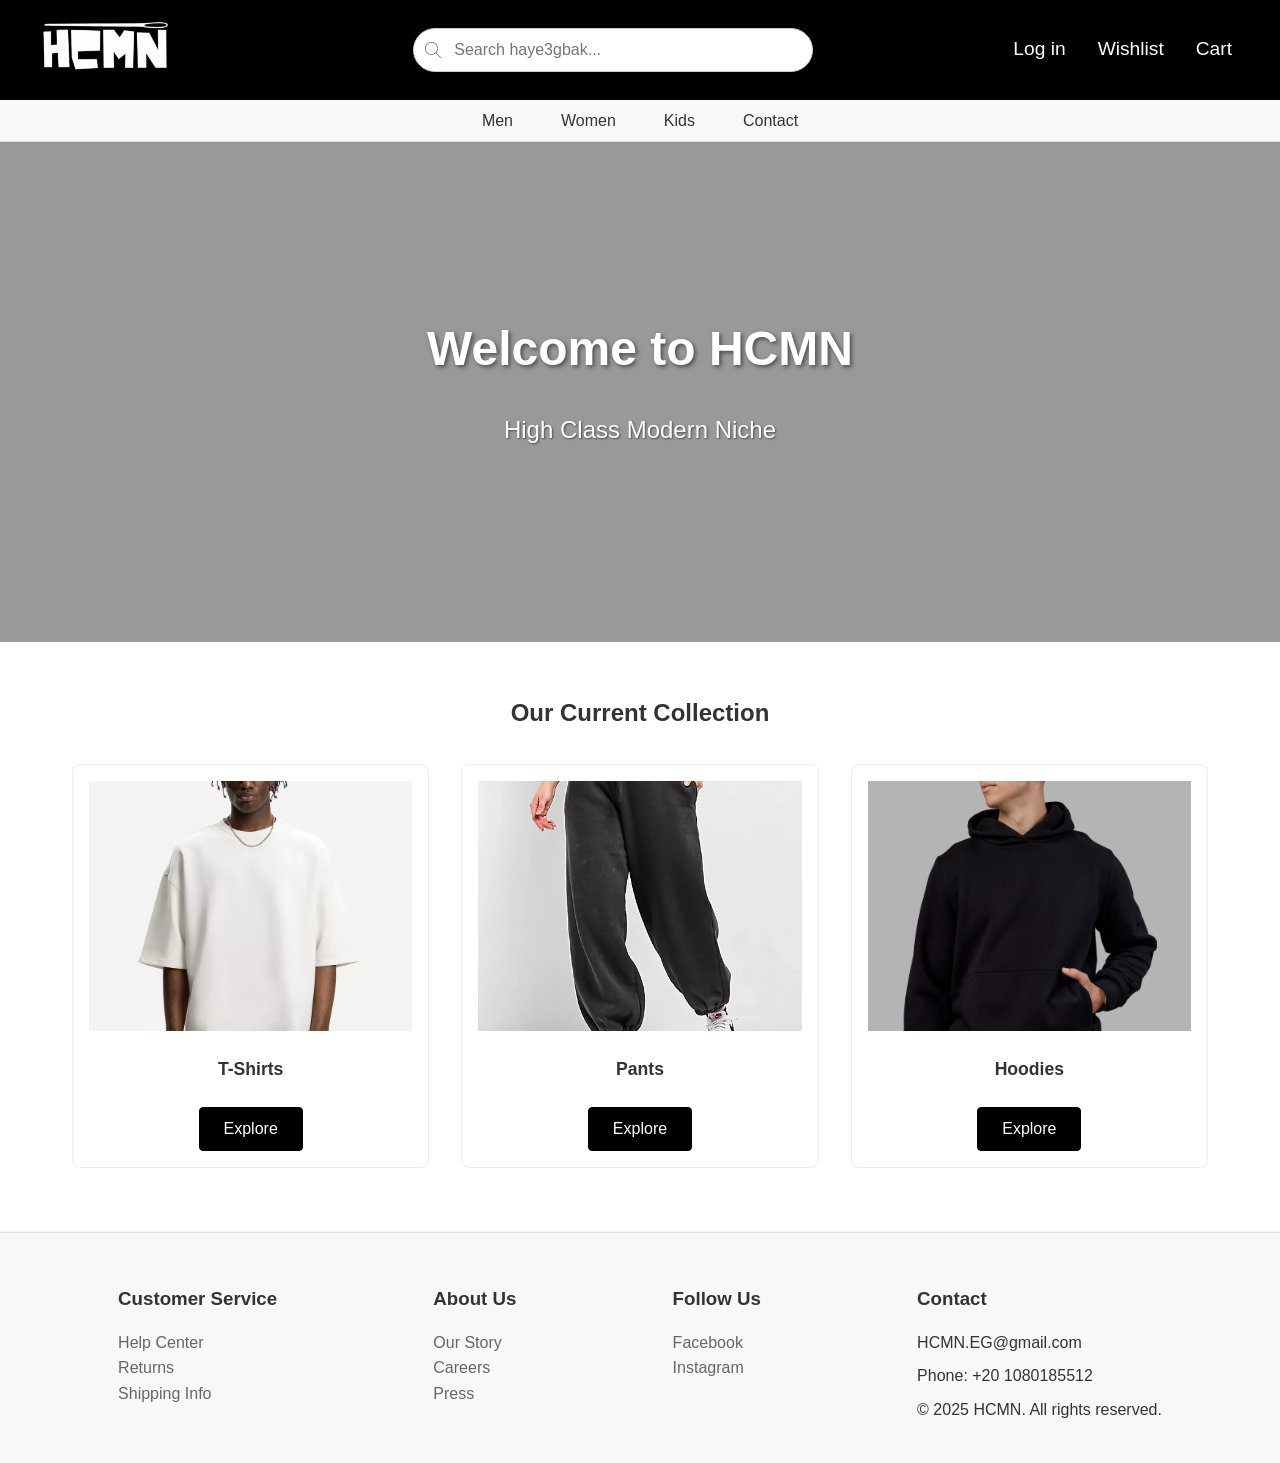
<file: index.html>
<!DOCTYPE html>
<html lang="en">
<head>
    <meta charset="UTF-8">
    <meta name="viewport" content="width=device-width, initial-scale=1.0">
    <title>HCMN</title>
    <!-- Link to external CSS file for styling -->
    <link rel="stylesheet" href="index.css">
    <!-- Favicon for browser tab -->
    <link rel="icon" href="images/favicon.jpg" type="image/x-icon">
</head>
<body>
    <!-- Header section with logo, search bar, and user icons -->
    <header>
        <a href="index.html" class="logo"><img src="images/logo.png" alt="HCMN Logo"></a>
        <div class="search">
            <img class="search-icon" src="images/search-icon.png" alt="Search Icon">
            <input type="text" placeholder="Search haye3gbak...">
        </div>
        <div class="header-icons">
            <a href="login.html">Log in</a>
            <a href="#wishlist">Wishlist</a>
            <a href="#cart">Cart</a>
        </div>
    </header>
    <!-- Navigation menu for product categories -->
    <nav>
        <ul>
            <li><a href="#men">Men</a></li>
            <li><a href="#men">Women</a></li>
            <li><a href="kids.html">Kids</a></li>
            <li><a href="#contact">Contact</a></li>
        </ul>
    </nav>
    <!-- Main content area with hero and product sections -->
    <main>
        <!-- Hero banner section with welcome message -->
        <section class="hero">
            <div class="hero-content">
                <h2>Welcome to HCMN</h2>
                <p>High Class Modern Niche</p>
            </div>
        </section>
        <!-- Men's clothing products section -->
        <section id="men" class="products">
            <h2>Our Current Collection</h2>
            <div class="product-grid">
                <div class="product">
                    <img src="images/t-shirt.jpg" alt="T-Shirt">
                    <h3>T-Shirts</h3>
                    <a href="shirts.html"><button>Explore</button></a>
                </div>
                <div class="product">
                    <img src="images/pants.jpg" alt="Jeans">
                    <h3>Pants</h3>
                    <button>Explore</button>
                </div>
                <div class="product">
                    <img src="images/Hoodie.jpg" alt="Jacket">
                    <h3>Hoodies</h3>
                    <button>Explore</button>
                </div>
            </div>
        </section>
    </main>
    <!-- Footer with links and information -->
    <footer>
        <div id="contact" class="footer-content">
            <div class="footer-section">
                <h3>Customer Service</h3>
                <ul>
                    <li><a href="#help">Help Center</a></li>
                    <li><a href="#returns">Returns</a></li>
                    <li><a href="#shipping">Shipping Info</a></li>
                </ul>
            </div>
            <div class="footer-section">
                <h3>About Us</h3>
                <ul>
                    <li><a href="#about">Our Story</a></li>
                    <li><a href="#careers">Careers</a></li>
                    <li><a href="#press">Press</a></li>
                </ul>
            </div>
            <div class="footer-section">
                <h3>Follow Us</h3>
                <ul>
                    <li><a href="https://www.facebook.com/profile.php?id=100083231447151&rdid=j3qes7bVLxW43WEi&share_url=https%3A%2F%2Fwww.facebook.com%2Fshare%2F1HKS9dJZa6%2F%3Futm_source%3Dig%26utm_medium%3Dsocial%26utm_content%3Dlink_in_bio#">Facebook</a></li>
                    <li><a href="https://www.instagram.com/hcmn.eg/">Instagram</a></li>
                </ul>
            </div>
            <div class="footer-section">
                <h3>Contact</h3>
                <p>HCMN.EG@gmail.com</p>
                <p>Phone: +20 1080185512</p>
                <p>&copy; 2025 HCMN. All rights reserved.</p>
            </div>
        </div>
    </footer>
</body>
</html>
</file>
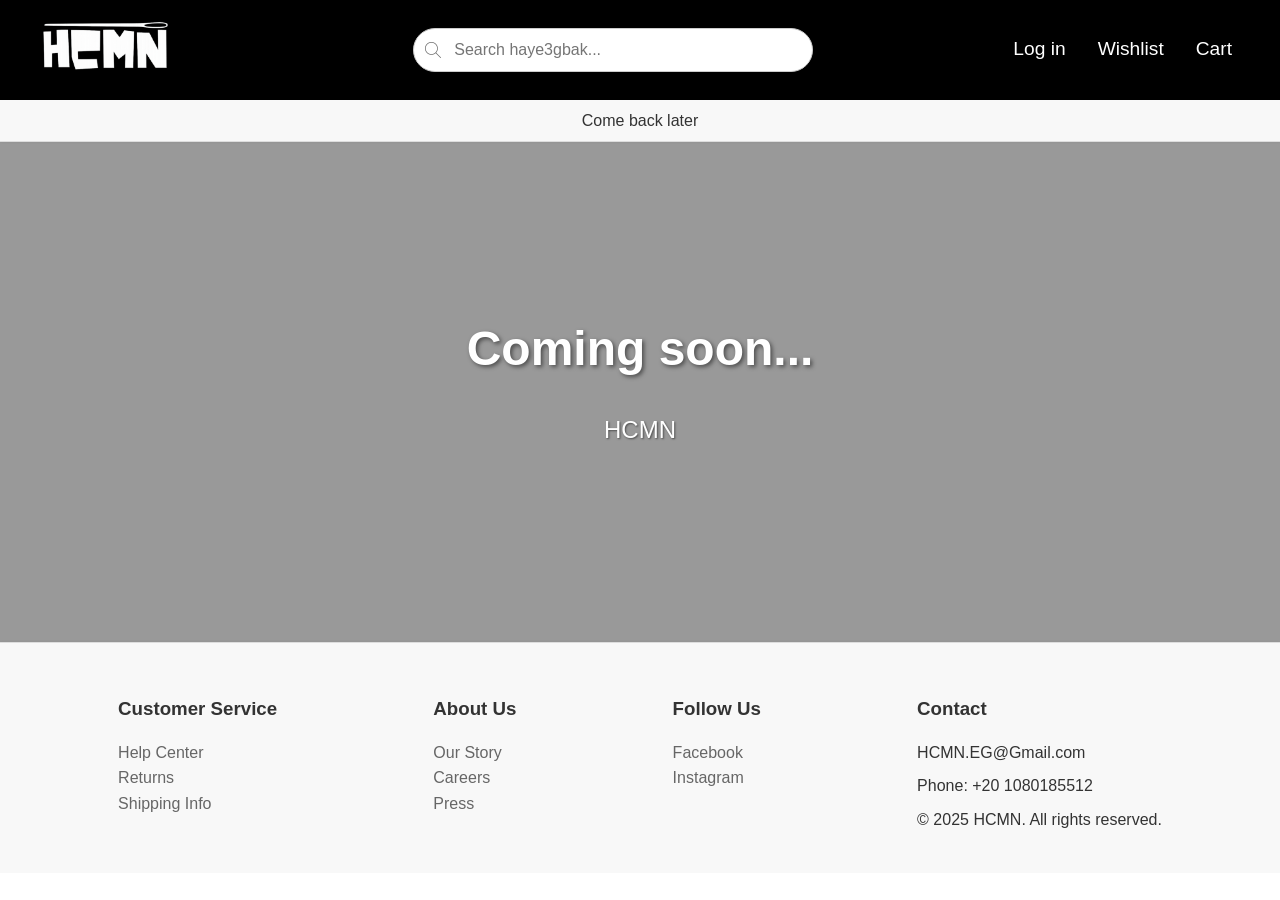
<file: kids.html>
<!DOCTYPE html>
<html lang="en">
<head>
    <meta charset="UTF-8">
    <meta name="viewport" content="width=device-width, initial-scale=1.0">
    <title>HCMN</title>
    <!-- Link to external CSS file for styling -->
    <link rel="stylesheet" href="kids.css">
    <!-- Favicon for browser tab -->
    <link rel="icon" href="images/favicon.jpg" type="image/x-icon">
</head>
<body>
    <!-- Header section with logo, search bar, and user icons -->
    <header>
        <a href="index.html" class="logo"><img src="images/logo.png" alt="HCMN Logo"></a>
        <div class="search">
            <img class="search-icon" src="images/search-icon.png" alt="Search Icon">
            <input type="text" placeholder="Search haye3gbak...">
        </div>
        <div class="header-icons">
            <a href="#Log in">Log in</a>
            <a href="#wishlist">Wishlist</a>
            <a href="#cart">Cart</a>
        </div>
    </header>
    <!-- Navigation menu for product categories -->
    <nav>
        <ul>
            <li>Come back later</li>
        </ul>
    </nav>
    <!-- Main content area with hero and product sections -->
    <main>
        <!-- Hero banner section with welcome message -->
        <section class="hero">
            <div class="hero-content">
                <h2>Coming soon...</h2>
                <p>HCMN</p>
            </div>
        </section>
    <!-- Footer with links and information -->
    <footer>
        <div id="contact" class="footer-content">
            <div class="footer-section">
                <h3>Customer Service</h3>
                <ul>
                    <li><a href="#help">Help Center</a></li>
                    <li><a href="#returns">Returns</a></li>
                    <li><a href="#shipping">Shipping Info</a></li>
                </ul>
            </div>
            <div class="footer-section">
                <h3>About Us</h3>
                <ul>
                    <li><a href="#about">Our Story</a></li>
                    <li><a href="#careers">Careers</a></li>
                    <li><a href="#press">Press</a></li>
                </ul>
            </div>
            <div class="footer-section">
                <h3>Follow Us</h3>
                <ul>
                    <li><a href="https://www.facebook.com/profile.php?id=100083231447151&rdid=j3qes7bVLxW43WEi&share_url=https%3A%2F%2Fwww.facebook.com%2Fshare%2F1HKS9dJZa6%2F%3Futm_source%3Dig%26utm_medium%3Dsocial%26utm_content%3Dlink_in_bio#">Facebook</a></li>
                    <li><a href="https://www.instagram.com/hcmn.eg/">Instagram</a></li>
                </ul>
            </div>
            <div class="footer-section">
                <h3>Contact</h3>
                <p>HCMN.EG@Gmail.com</p>
                <p>Phone: +20 1080185512</p>
                <p>&copy; 2025 HCMN. All rights reserved.</p>
            </div>
        </div>
    </footer>
</body>
</html>
</file>
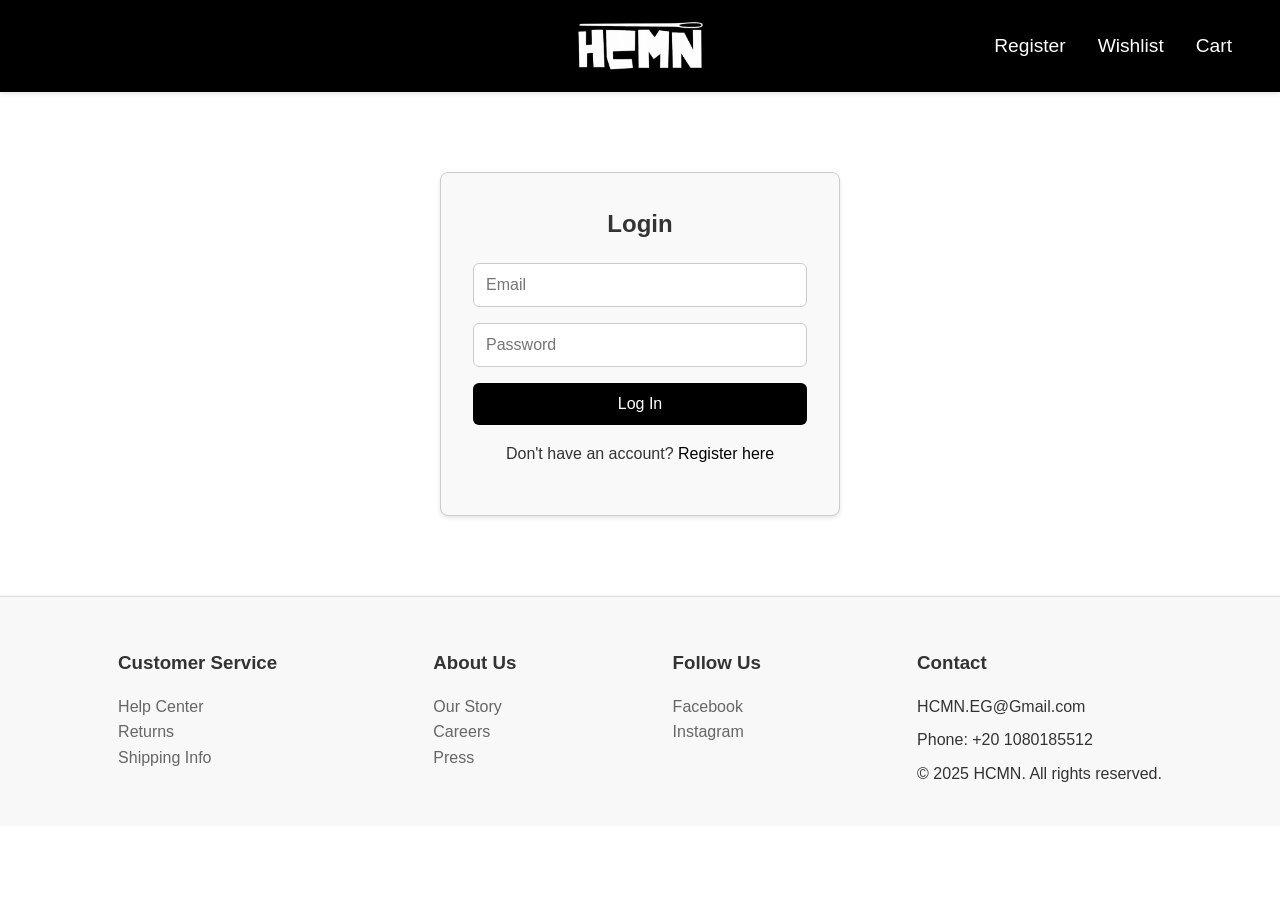
<file: login.html>
<!DOCTYPE html>
<html lang="en">
<head>
    <meta charset="UTF-8">
    <meta name="viewport" content="width=device-width, initial-scale=1.0">
    <title>Login - HCMN</title>
    <!-- Link to external CSS file for styling -->
    <link rel="stylesheet" href="login.css">
    <!-- Favicon for browser tab -->
    <link rel="icon" href="images/favicon.jpg" type="image/x-icon">
</head>
<body>
    <!-- Header section with logo, search bar, and user icons -->
    <header>
        <a href="index.html" class="logo"><img src="images/logo.png" alt="HCMN Logo"></a>
        <div class="header-icons">
            <a href="register.html">Register</a>
            <a href="#wishlist">Wishlist</a>
            <a href="#cart">Cart</a>
        </div>
    </header>
    <!-- Main content area for login and registration forms -->
    <main>
        <div class="container">
            <div class="form-box">
                <form action="">
                    <h2>Login</h2>
                    <input type="email" name="email" placeholder="Email" required>
                    <input type="password" name="password" placeholder="Password" required>
                    <button type="submit" name="login">Log In</button>
                    <p>Don't have an account? <a href="register.html">Register here</a></p>
                </form>
            </div>
        </div>
    </main>
    <footer>
        <div id="contact" class="footer-content">
            <div class="footer-section">
                <h3>Customer Service</h3>
                <ul>
                    <li><a href="#help">Help Center</a></li>
                    <li><a href="#returns">Returns</a></li>
                    <li><a href="#shipping">Shipping Info</a></li>
                </ul>
            </div>
            <div class="footer-section">
                <h3>About Us</h3>
                <ul>
                    <li><a href="#about">Our Story</a></li>
                    <li><a href="#careers">Careers</a></li>
                    <li><a href="#press">Press</a></li>
                </ul>
            </div>
            <div class="footer-section">
                <h3>Follow Us</h3>
                <ul>
                    <li><a href="https://www.facebook.com/profile.php?id=100083231447151&rdid=j3qes7bVLxW43WEi&share_url=https%3A%2F%2Fwww.facebook.com%2Fshare%2F1HKS9dJZa6%2F%3Futm_source%3Dig%26utm_medium%3Dsocial%26utm_content%3Dlink_in_bio#">Facebook</a></li>
                    <li><a href="https://www.instagram.com/hcmn.eg/">Instagram</a></li>
                </ul>
            </div>
            <div class="footer-section">
                <h3>Contact</h3>
                <p>HCMN.EG@Gmail.com</p>
                <p>Phone: +20 1080185512</p>
                <p>&copy; 2025 HCMN. All rights reserved.</p>
            </div>
        </div>
    </footer>
</body>
</html>
</file>
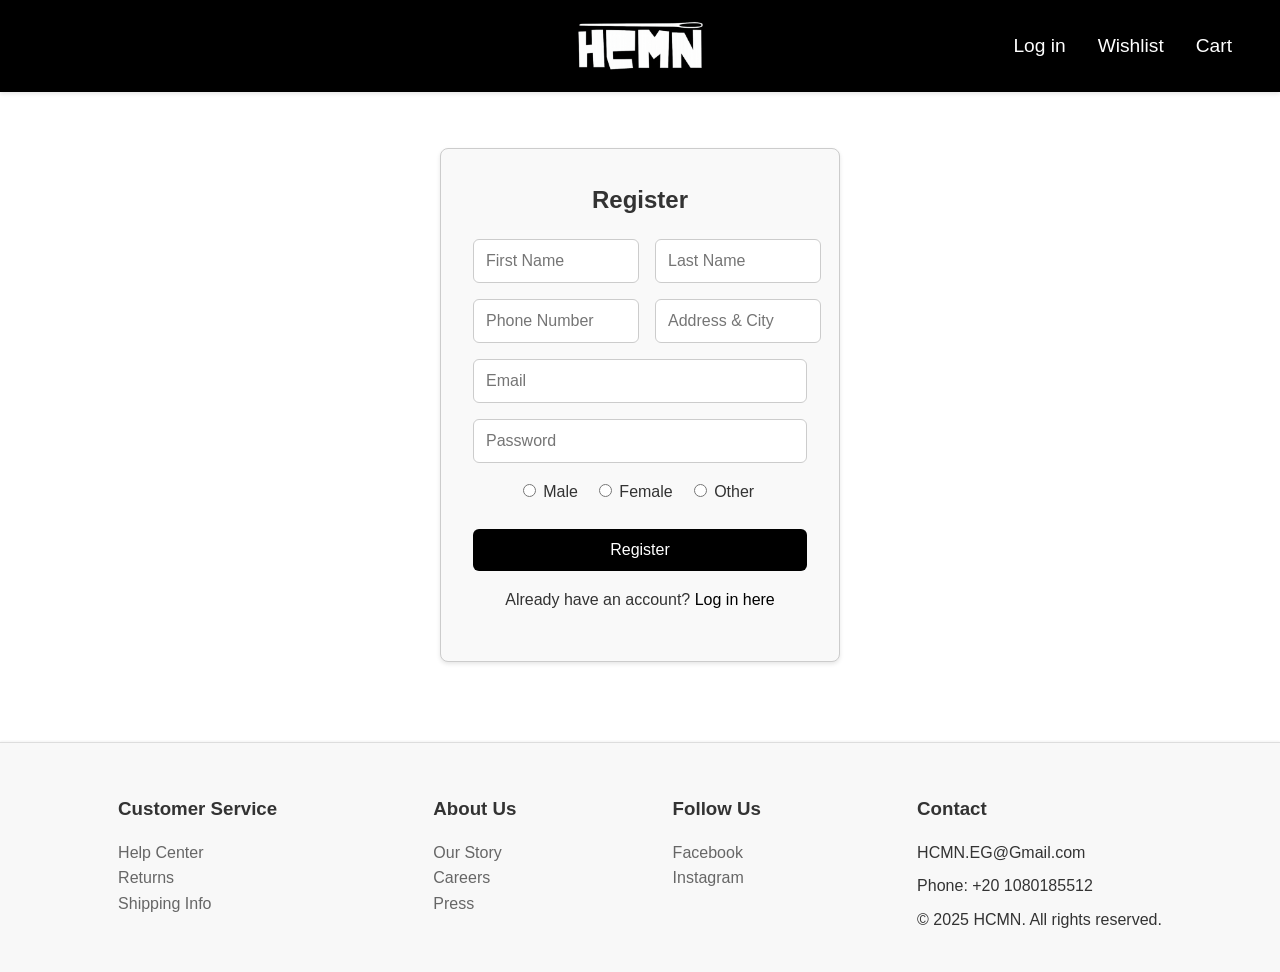
<file: register.html>
<!DOCTYPE html>
<html lang="en">
<head>
    <meta charset="UTF-8">
    <meta name="viewport" content="width=device-width, initial-scale=1.0">
    <title>Registers - HCMN</title>
    <!-- Link to external CSS file for styling -->
    <link rel="stylesheet" href="register.css">
    <!-- Favicon for browser tab -->
    <link rel="icon" href="images/favicon.jpg" type="image/x-icon">
</head>
<body>
    <!-- Header section with logo, search bar, and user icons -->
    <header>
        <a href="index.html" class="logo"><img src="images/logo.png" alt="HCMN Logo"></a>
        <div class="header-icons">
            <a href="login.html">Log in</a>
            <a href="#wishlist">Wishlist</a>
            <a href="#cart">Cart</a>
        </div>
    </header>
    <!-- Main content area for login and registration forms -->
    <main>
        <div class="container">
            <div class="form-box">
                <form action="">
                    <h2>Register</h2>
                    <div class="names">
                        <input type="text" name="first-name" placeholder="First Name" required>
                        <input type="text" name="last-name" placeholder="Last Name" required>
                    </div>
                    <div class="names">
                        <input type="tel" name="number" placeholder="Phone Number" required>
                        <input type="text" name="adress" placeholder="Address & City" required>
                    </div>
                    <input type="email" name="email" placeholder="Email" required>
                    <input type="password" name="password" placeholder="Password" required>
                    <div class="radio-buttons">
                        <label>
                            <input type="radio" name="gender" value="male" required> Male
                        </label>
                        <label>
                            <input type="radio" name="gender" value="female" required>  Female
                        </label>
                        <label>
                            <input type="radio" name="gender" value="other" required> Other
                        </label>
                    </div>
                    <button type="submit" name="register">Register</button>

                    <p>Already have an account? <a href="login.html">Log in here</a></p>
                </form>
            </div>
        </div>
    </main>
    <footer>
        <div id="contact" class="footer-content">
            <div class="footer-section">
                <h3>Customer Service</h3>
                <ul>
                    <li><a href="#help">Help Center</a></li>
                    <li><a href="#returns">Returns</a></li>
                    <li><a href="#shipping">Shipping Info</a></li>
                </ul>
            </div>
            <div class="footer-section">
                <h3>About Us</h3>
                <ul>
                    <li><a href="#about">Our Story</a></li>
                    <li><a href="#careers">Careers</a></li>
                    <li><a href="#press">Press</a></li>
                </ul>
            </div>
            <div class="footer-section">
                <h3>Follow Us</h3>
                <ul>
                    <li><a href="https://www.facebook.com/profile.php?id=100083231447151&rdid=j3qes7bVLxW43WEi&share_url=https%3A%2F%2Fwww.facebook.com%2Fshare%2F1HKS9dJZa6%2F%3Futm_source%3Dig%26utm_medium%3Dsocial%26utm_content%3Dlink_in_bio#">Facebook</a></li>
                    <li><a href="https://www.instagram.com/hcmn.eg/">Instagram</a></li>
                </ul>
            </div>
            <div class="footer-section">
                <h3>Contact</h3>
                <p>HCMN.EG@Gmail.com</p>
                <p>Phone: +20 1080185512</p>
                <p>&copy; 2025 HCMN. All rights reserved.</p>
            </div>
        </div>
    </footer>
</body>
</html>
</file>
<file: index.css>
/* Global styles for the body */
body {
    font-family: 'Segoe UI', Tahoma, Geneva, Verdana, sans-serif;
    margin: 0;
    padding: 0;
    background-color: #fff;
    color: #333;
    line-height: 1.6;
}

/* Header styles */
header {
    background-color: #000;
    color: white;
    padding: 1rem 2rem;
    display: flex;
    justify-content: space-between;
    align-items: center;
    box-shadow: 0 2px 4px rgba(0,0,0,0.1);
}

/* Logo styles */
.logo img {
    height: 60px;
    width: auto;
    max-width: 200px;
    border-radius: 10px;
    box-shadow: 0 4px 8px rgba(0,0,0,0.4);
    transition: transform 0.3s, box-shadow 0.3s;
}
.logo img:hover {
    transform: scale(1.1);
    box-shadow: 0 6px 12px rgba(0,0,0,0.6);
}

/* Search bar styles */
.search {
    flex: 1;
    max-width: 400px;
    margin: 0rem 0rem 0rem 2.2rem; 
    position: relative;
    align-self: center;
}
.search input {
    width: 100%;
    padding: 0.75rem 1rem 0.75rem 2.5rem;
    border: 1px solid #ccc;
    border-radius: 24px;
    font-size: 1rem;
    background-color: #fff;
    transition: border-color 0.3s, box-shadow 0.3s;
    outline: none;
}
.search input:focus {
    border-color: #ffffff;
    box-shadow: 0 0 5px rgb(255, 255, 255);
}
.search::before {
    position: absolute;
    left: 12px;
    top: 50%;
    transform: translateY(-50%);
    color: #666;
    font-size: 1rem;
    pointer-events: none;
}
.search-icon {
    position: absolute;
    left: 12px;
    top: 50%;
    transform: translateY(-50%);
    width: 16px;
    height: 16px;
    opacity: 0.6;
}
/* Header icons styles */
.header-icons {
    display: flex;
    gap: 2rem;
    margin-right: 1rem;
}
.header-icons a {
    color: white;
    text-decoration: none;
    font-size: 1.2rem;
    transition: color 0.3s, text-decoration 0.3s;
}
.header-icons a:hover {
    color: #e74c3c;
    text-decoration: underline;
}

/* Navigation styles */
nav {
    background-color: #f8f8f8;
    padding: 0.5rem 2rem;
    border-bottom: 1px solid #ddd;
    box-shadow: 0 1px 2px rgba(0,0,0,0.05);
}
nav ul {
    list-style: none;
    padding: 0;
    margin: 0;
    display: flex;
    justify-content: center;
}
nav li {
    margin: 0 1.5rem;
}
nav a {
    color: #333;
    text-decoration: none;
    font-weight: 500;
    transition: color 0.3s, transform 0.3s;
}
nav a:hover {
    color: #e74c3c;
    transform: scale(1.05);
}

/* Hero section styles */
.hero {
    position: relative;
    height: 500px;
    background-image: url('https://images.pexels.com/photos/994517/pexels-photo-994517.jpeg?auto=compress&cs=tinysrgb&w=1200&h=500&fit=crop');
    background-size: cover;
    background-position: center;
    display: flex;
    align-items: center;
    justify-content: center;
    text-align: center;
    color: white;
}
.hero::before {
    content: '';
    position: absolute;
    top: 0;
    left: 0;
    right: 0;
    bottom: 0;
    background: rgba(0, 0, 0, 0.4);
}
.hero-content {
    position: relative;
    z-index: 1;
}
.hero h2 {
    font-size: 3rem;
    margin: 0;
    text-shadow: 2px 2px 4px rgba(0,0,0,0.5);
}
.hero p {
    font-size: 1.5rem;
    text-shadow: 1px 1px 2px rgba(0,0,0,0.5);
}

/* Products section styles */
.products {
    padding: 2rem;
    max-width: 1200px;
    margin: 0 auto;
}
.products h2 {
    text-align: center;
    margin-bottom: 2rem;
    color: #333;
}
.product-grid {
    display: grid;
    grid-template-columns: repeat(auto-fit, minmax(280px, 1fr));
    gap: 2rem;
}
.product {
    background: white;
    border: 1px solid #eee;
    padding: 1rem;
    text-align: center;
    transition: transform 0.3s, box-shadow 0.3s;
    border-radius: 8px;
}
.product:hover {
    transform: translateY(-5px);
    box-shadow: 0 5px 15px rgba(0,0,0,0.1);
}
.product img {
    width: 100%;
    height: 250px;
    object-fit: cover;
}
.product h3 {
    margin: 1rem 0 0.5rem;
    font-size: 1.1rem;
}
.product p {
    color: #858585;
    font-weight: bold;
    font-size: 1.2rem;
}

/* Button styles */
button {
    background-color: #000;
    color: white;
    border: 1px solid black;
    padding: 0.75rem 1.5rem;
    cursor: pointer;
    font-size: 1rem;
    margin-top: 1rem;
    transition: background-color 0.3s, transform 0.2s;
    border-radius: 4px;
}
button:hover {
    background-color: #ffffff;
    transform: scale(1.05);
    color: black;

}

/* Footer styles */
footer {
    background-color: #f8f8f8;
    color: #333;
    padding: 2rem;
    margin-top: 2rem;
    border-top: 1px solid #ddd;
    box-shadow: 0 -1px 2px rgba(0,0,0,0.05);
}
.footer-content {
    display: flex;
    justify-content: space-around;
    max-width: 1200px;
    margin: 0 auto;
}
.footer-section h3 {
    margin-bottom: 1rem;
}
.footer-section ul {
    list-style: none;
    padding: 0;
}
.footer-section a {
    color: #666;
    text-decoration: none;
}
.footer-section a:hover {
    color: #e74c3c;
}
.footer-section p {
    margin: 0.5rem 0;
}

* {
    box-sizing: border-box;
}

img {
    max-width: 100%;
    height: auto;
}

body {
    overflow-x: hidden;
}

@media (max-width: 900px) {
    header {
        flex-direction: column;
        align-items: stretch;
        gap: 0.8rem;
        padding: 1rem;
    }

    .logo {
        display: flex;
        justify-content: center;
    }

    .search {
        margin: 0;
        max-width: none;
    }

    .header-icons {
        justify-content: center;
        margin-right: 0;
        gap: 1rem;
        flex-wrap: wrap;
    }

    nav {
        padding: 0.75rem 1rem;
    }

    nav ul {
        flex-wrap: wrap;
        gap: 0.5rem 1rem;
    }

    .hero {
        height: 360px;
        padding: 1.25rem;
    }

    .hero h2 {
        font-size: 2.25rem;
    }

    .hero p {
        font-size: 1.1rem;
    }

    .products {
        padding: 1.25rem;
    }

    .footer-content {
        flex-wrap: wrap;
        justify-content: space-between;
        gap: 1rem 2rem;
    }
}

@media (max-width: 600px) {
    header {
        padding: 0.9rem;
    }

    .logo img {
        height: 44px;
    }

    .header-icons {
        flex-direction: column;
        align-items: center;
        gap: 0.4rem;
    }

    nav ul {
        flex-direction: column;
        align-items: center;
    }

    nav li {
        margin: 0.2rem 0;
    }

    .hero {
        height: 280px;
    }

    .hero h2 {
        font-size: 1.8rem;
    }

    .hero p {
        font-size: 1rem;
    }

    .product-grid {
        grid-template-columns: 1fr;
    }

    .footer-content {
        flex-direction: column;
    }

    footer {
        padding: 1rem 1.25rem;
    }
}
</file>
<file: kids.css>
/* Global styles for the body */
body {
    font-family: 'Segoe UI', Tahoma, Geneva, Verdana, sans-serif;
    margin: 0;
    padding: 0;
    background-color: #fff;
    color: #333;
    line-height: 1.6;
}

/* Header styles */
header {
    background-color: #000;
    color: white;
    padding: 1rem 2rem;
    display: flex;
    justify-content: space-between;
    align-items: center;
    box-shadow: 0 2px 4px rgba(0,0,0,0.1);
}

/* Logo styles */
.logo img {
    height: 60px;
    width: auto;
    max-width: 200px;
    border-radius: 10px;
    box-shadow: 0 4px 8px rgba(0,0,0,0.4);
    transition: transform 0.3s, box-shadow 0.3s;
}
.logo img:hover {
    transform: scale(1.1);
    box-shadow: 0 6px 12px rgba(0,0,0,0.6);
}

/* Search bar styles */
.search {
    flex: 1;
    max-width: 400px;
    margin: 0rem 0rem 0rem 2.2rem; 
    position: relative;
    align-self: center;
}
.search input {
    width: 100%;
    padding: 0.75rem 1rem 0.75rem 2.5rem;
    border: 1px solid #ccc;
    border-radius: 24px;
    font-size: 1rem;
    background-color: #fff;
    transition: border-color 0.3s, box-shadow 0.3s;
    outline: none;
}
.search input:focus {
    border-color: #ffffff;
    box-shadow: 0 0 5px rgb(255, 255, 255);
}
.search::before {
    position: absolute;
    left: 12px;
    top: 50%;
    transform: translateY(-50%);
    color: #666;
    font-size: 1rem;
    pointer-events: none;
}
.search-icon {
    position: absolute;
    left: 12px;
    top: 50%;
    transform: translateY(-50%);
    width: 16px;
    height: 16px;
    opacity: 0.6;
}
/* Header icons styles */
.header-icons {
    display: flex;
    gap: 2rem;
    margin-right: 1rem;
}
.header-icons a {
    color: white;
    text-decoration: none;
    font-size: 1.2rem;
    transition: color 0.3s, text-decoration 0.3s;
}
.header-icons a:hover {
    color: #e74c3c;
    text-decoration: underline;
}

/* Navigation styles */
nav {
    background-color: #f8f8f8;
    padding: 0.5rem 2rem;
    border-bottom: 1px solid #ddd;
    box-shadow: 0 1px 2px rgba(0,0,0,0.05);
}
nav ul {
    list-style: none;
    padding: 0;
    margin: 0;
    display: flex;
    justify-content: center;
}
nav li {
    margin: 0 1.5rem;
    font-weight: 500;
}

/* Hero section styles */
.hero {
    position: relative;
    height: 500px;
    background-image: url('https://images.pexels.com/photos/994517/pexels-photo-994517.jpeg?auto=compress&cs=tinysrgb&w=1200&h=500&fit=crop');
    background-size: cover;
    background-position: center;
    display: flex;
    align-items: center;
    justify-content: center;
    text-align: center;
    color: white;
}
.hero::before {
    content: '';
    position: absolute;
    top: 0;
    left: 0;
    right: 0;
    bottom: 0;
    background: rgba(0, 0, 0, 0.4);
}
.hero-content {
    position: relative;
    z-index: 1;
}
.hero h2 {
    font-size: 3rem;
    margin: 0;
    text-shadow: 2px 2px 4px rgba(0,0,0,0.5);
}
.hero p {
    font-size: 1.5rem;
    text-shadow: 1px 1px 2px rgba(0,0,0,0.5);
}
/* Footer styles */
footer {
    background-color: #f8f8f8;
    color: #333;
    padding: 2rem;
    margin-top: 0rem;
    border-top: 1px solid #ddd;
    box-shadow: 0 -1px 2px rgba(0,0,0,0.05);
}
.footer-content {
    display: flex;
    justify-content: space-around;
    max-width: 1200px;
    margin: 0 auto;
}
.footer-section h3 {
    margin-bottom: 1rem;
}
.footer-section ul {
    list-style: none;
    padding: 0;
}
.footer-section a {
    color: #666;
    text-decoration: none;
}
.footer-section a:hover {
    color: #e74c3c;
}
.footer-section p {
    margin: 0.5rem 0;
}

* {
    box-sizing: border-box;
}

img {
    max-width: 100%;
    height: auto;
}

body {
    overflow-x: hidden;
}

@media (max-width: 900px) {
    header {
        flex-direction: column;
        align-items: stretch;
        gap: 0.8rem;
        padding: 1rem;
    }

    .logo {
        display: flex;
        justify-content: center;
    }

    .search {
        margin: 0;
        max-width: none;
    }

    .header-icons {
        justify-content: center;
        flex-wrap: wrap;
        margin-right: 0;
    }

    nav {
        padding: 0.75rem 1rem;
    }

    nav ul {
        flex-wrap: wrap;
        justify-content: center;
    }

    .hero {
        min-height: 320px;
        height: auto;
        padding: 2rem 1rem;
    }

    .hero h2 {
        font-size: 2rem;
    }

    .footer-content {
        flex-wrap: wrap;
        gap: 1rem 2rem;
    }
}

@media (max-width: 600px) {
    header {
        padding: 0.9rem;
    }

    .logo img {
        height: 44px;
    }

    .header-icons {
        flex-direction: column;
        align-items: center;
        gap: 0.4rem;
    }

    nav ul {
        flex-direction: column;
        align-items: center;
    }

    .hero {
        min-height: 260px;
    }

    .hero h2 {
        font-size: 1.7rem;
    }

    .hero p {
        font-size: 1rem;
    }

    .footer-content {
        flex-direction: column;
    }

    footer {
        padding: 1rem 1.25rem;
    }
}
</file>
<file: login.css>
/* Global styles for the body */
body {
    font-family: 'Segoe UI', Tahoma, Geneva, Verdana, sans-serif;
    margin: 0;
    padding: 0;
    background-color: #fff;
    color: #333;
    line-height: 1.6;
}

/* Header styles */
header {
    background-color: #000;
    color: white;
    padding: 1rem 2rem;
    display: grid;
    grid-template-columns: 1fr auto 1fr;
    align-items: center;
    background-color: #000;
    padding: 1rem 2rem;
    box-shadow: 0 2px 4px rgba(0,0,0,0.1);
    margin-bottom: 5rem;
}

/* Logo styles */
.logo {
    grid-column: 2;
    display: flex;
    justify-content: center;
}
.logo img {
    height: 60px;
    width: auto;
    max-width: 200px;
    border-radius: 10px;
    box-shadow: 0 4px 8px rgba(0,0,0,0.4);
    transition: transform 0.3s, box-shadow 0.3s;
}
.logo img:hover {
    transform: scale(1.1);
    box-shadow: 0 6px 12px rgba(0,0,0,0.6);
}
/* Header icons styles */
.header-icons {
    gap: 2rem;
    margin-right: 1rem;
    grid-column: 3;
    display: flex;
    justify-content: flex-end;
}
.header-icons a {
    color: white;
    text-decoration: none;
    font-size: 1.2rem;
    transition: color 0.3s, text-decoration 0.3s;
}
.header-icons a:hover {
    color: #e74c3c;
    text-decoration: underline;
}
/*form styles*/
.container {
    max-width: 400px;
    margin: 2rem auto;
    padding: 2rem;
    border: 1px solid #ccc;
    border-radius: 8px;
    background-color: #f9f9f9;
    box-shadow: 0 2px 4px rgba(0,0,0,0.1);
}
h2 {
    text-align: center;
    margin-top: 0;
}
form {
    display: flex;
    flex-direction: column;
}
.form-box input{
    padding: 0.75rem;
    margin-bottom: 1rem;
    border: 1px solid #ccc;
    border-radius: 6px;
    font-size: 1rem;
}
.form-box input:focus {
    border: none;
    box-shadow: 0 0 5px rgb(0, 0, 0);
    outline: none;
}
.form-box button {
    padding: 0.75rem;
    background-color: #000;
    color: white;
    border: none;
    border-radius: 6px;
    font-size: 1rem;
    cursor: pointer;
    transition: background-color 0.3s;
}
.form-box button:hover {
    background-color: #5a5a5a;
}
.form-box p {
    text-align: center;
}
.form-box a {
    color: #000000;
    text-decoration: none;
    font-weight: 500;
    transition: color 0.3s, text-decoration 0.3s;
}
.form-box a:hover {
    text-decoration: underline;
    color: #e74c3c;
}
/* Footer styles */
footer {
    background-color: #f8f8f8;
    color: #333;
    padding: 2rem;
    margin-top: 5rem;
    border-top: 1px solid #ddd;
    box-shadow: 0 -1px 2px rgba(0,0,0,0.05);
}
.footer-content {
    display: flex;
    justify-content: space-around;
    max-width: 1200px;
    margin: 0 auto;
}
.footer-section h3 {
    margin-bottom: 1rem;
}
.footer-section ul {
    list-style: none;
    padding: 0;
}
.footer-section a {
    color: #666;
    text-decoration: none;
}
.footer-section a:hover {
    color: #e74c3c;
}
.footer-section p {
    margin: 0.5rem 0;
}

* {
    box-sizing: border-box;
}

img {
    max-width: 100%;
    height: auto;
}

body {
    overflow-x: hidden;
}

@media (max-width: 900px) {
    header {
        grid-template-columns: 1fr;
        justify-items: center;
        gap: 0.8rem;
        padding: 1rem;
        margin-bottom: 2rem;
    }

    .logo {
        grid-column: auto;
    }

    .header-icons {
        grid-column: auto;
        justify-content: center;
        margin-right: 0;
        flex-wrap: wrap;
    }

    .container {
        margin: 1rem auto 2rem;
        padding: 1.25rem;
    }

    .footer-content {
        flex-wrap: wrap;
        gap: 1rem 2rem;
    }
}

@media (max-width: 600px) {
    header {
        padding: 0.9rem;
    }

    .logo img {
        height: 44px;
    }

    .header-icons {
        flex-direction: column;
        align-items: center;
        gap: 0.4rem;
    }

    .container {
        width: calc(100% - 1.5rem);
        padding: 1rem;
    }

    .form-box button,
    .form-box input {
        width: 100%;
    }

    .footer-content {
        flex-direction: column;
    }

    footer {
        padding: 1rem 1.25rem;
        margin-top: 2rem;
    }
}
</file>
<file: register.css>
/* Global styles for the body */
body {
    font-family: 'Segoe UI', Tahoma, Geneva, Verdana, sans-serif;
    margin: 0;
    padding: 0;
    background-color: #fff;
    color: #333;
    line-height: 1.6;
}

/* Header styles */
header {
    background-color: #000;
    color: white;
    padding: 1rem 2rem;
    display: grid;
    grid-template-columns: 1fr auto 1fr;
    align-items: center;
    background-color: #000;
    padding: 1rem 2rem;
    box-shadow: 0 2px 4px rgba(0,0,0,0.1);
    margin-bottom: 3.5rem;
}

/* Logo styles */
.logo {
    grid-column: 2;
    display: flex;
    justify-content: center;
}
.logo img {
    height: 60px;
    width: auto;
    max-width: 200px;
    border-radius: 10px;
    box-shadow: 0 4px 8px rgba(0,0,0,0.4);
    transition: transform 0.3s, box-shadow 0.3s;
}
.logo img:hover {
    transform: scale(1.1);
    box-shadow: 0 6px 12px rgba(0,0,0,0.6);
}
/* Header icons styles */
.header-icons {
    gap: 2rem;
    margin-right: 1rem;
    grid-column: 3;
    display: flex;
    justify-content: flex-end;
}
.header-icons a {
    color: white;
    text-decoration: none;
    font-size: 1.2rem;
    transition: color 0.3s, text-decoration 0.3s;
}
.header-icons a:hover {
    color: #e74c3c;
    text-decoration: underline;
}
/*form styles*/
.container {
    max-width: 400px;
    margin: 2rem auto;
    padding: 2rem;
    border: 1px solid #ccc;
    border-radius: 8px;
    background-color: #f9f9f9;
    box-shadow: 0 2px 4px rgba(0,0,0,0.1);
}
h2 {
    text-align: center;
    margin-top: 0;
}
form {
    display: flex;
    flex-direction: column;
}
.form-box input{
    padding: 0.75rem;
    margin-bottom: 1rem;
    border: 1px solid #ccc;
    border-radius: 6px;
    font-size: 1rem;
}
.form-box input:focus {
    border: none;
    box-shadow: 0 0 5px rgb(0, 0, 0);
    outline: none;
}
.form-box button {
    padding: 0.75rem;
    background-color: #000;
    color: white;
    border: none;
    border-radius: 6px;
    font-size: 1rem;
    cursor: pointer;
    transition: background-color 0.3s;
}
.form-box button:hover {
    background-color: #5a5a5a;
}
.form-box p {
    text-align: center;
}
.form-box a {
    color: #000000;
    text-decoration: none;
    font-weight: 500;
    transition: color 0.3s, text-decoration 0.3s;
}
.form-box a:hover {
    text-decoration: underline;
    color: #e74c3c;
}
.names {
    display: flex;
    gap: 1rem;
}
.names input {
    flex: 1;
    max-width: 166px;
}
.radio-buttons {
    display: flex;
    justify-content: center;
    gap: 1rem;
    margin-bottom: 1rem;
    margin-right: 0.5rem;
}
.radio-buttons label {
    font-size: 1rem;
}
.radio-buttons input:focus {
    box-shadow: none;
}
/* Footer styles */
footer {
    background-color: #f8f8f8;
    color: #333;
    padding: 2rem;
    margin-top: 5rem;
    border-top: 1px solid #ddd;
    box-shadow: 0 -1px 2px rgba(0,0,0,0.05);
}
.footer-content {
    display: flex;
    justify-content: space-around;
    max-width: 1200px;
    margin: 0 auto;
}
.footer-section h3 {
    margin-bottom: 1rem;
}
.footer-section ul {
    list-style: none;
    padding: 0;
}
.footer-section a {
    color: #666;
    text-decoration: none;
}
.footer-section a:hover {
    color: #e74c3c;
}
.footer-section p {
    margin: 0.5rem 0;
}

* {
    box-sizing: border-box;
}

img {
    max-width: 100%;
    height: auto;
}

body {
    overflow-x: hidden;
}

@media (max-width: 900px) {
    header {
        grid-template-columns: 1fr;
        justify-items: center;
        gap: 0.8rem;
        padding: 1rem;
        margin-bottom: 2rem;
    }

    .logo {
        grid-column: auto;
    }

    .header-icons {
        grid-column: auto;
        justify-content: center;
        margin-right: 0;
        flex-wrap: wrap;
    }

    .container {
        margin: 1rem auto 2rem;
        padding: 1.25rem;
    }

    .names {
        flex-direction: column;
    }

    .names input {
        max-width: none;
    }

    .radio-buttons {
        flex-direction: column;
        align-items: flex-start;
        gap: 0.5rem;
    }

    .footer-content {
        flex-wrap: wrap;
        gap: 1rem 2rem;
    }
}

@media (max-width: 600px) {
    header {
        padding: 0.9rem;
    }

    .logo img {
        height: 44px;
    }

    .header-icons {
        flex-direction: column;
        align-items: center;
        gap: 0.4rem;
    }

    .container {
        width: calc(100% - 1.5rem);
        padding: 1rem;
    }

    .form-box button,
    .form-box input {
        width: 100%;
    }

    .footer-content {
        flex-direction: column;
    }

    footer {
        padding: 1rem 1.25rem;
        margin-top: 2rem;
    }
}
</file>
